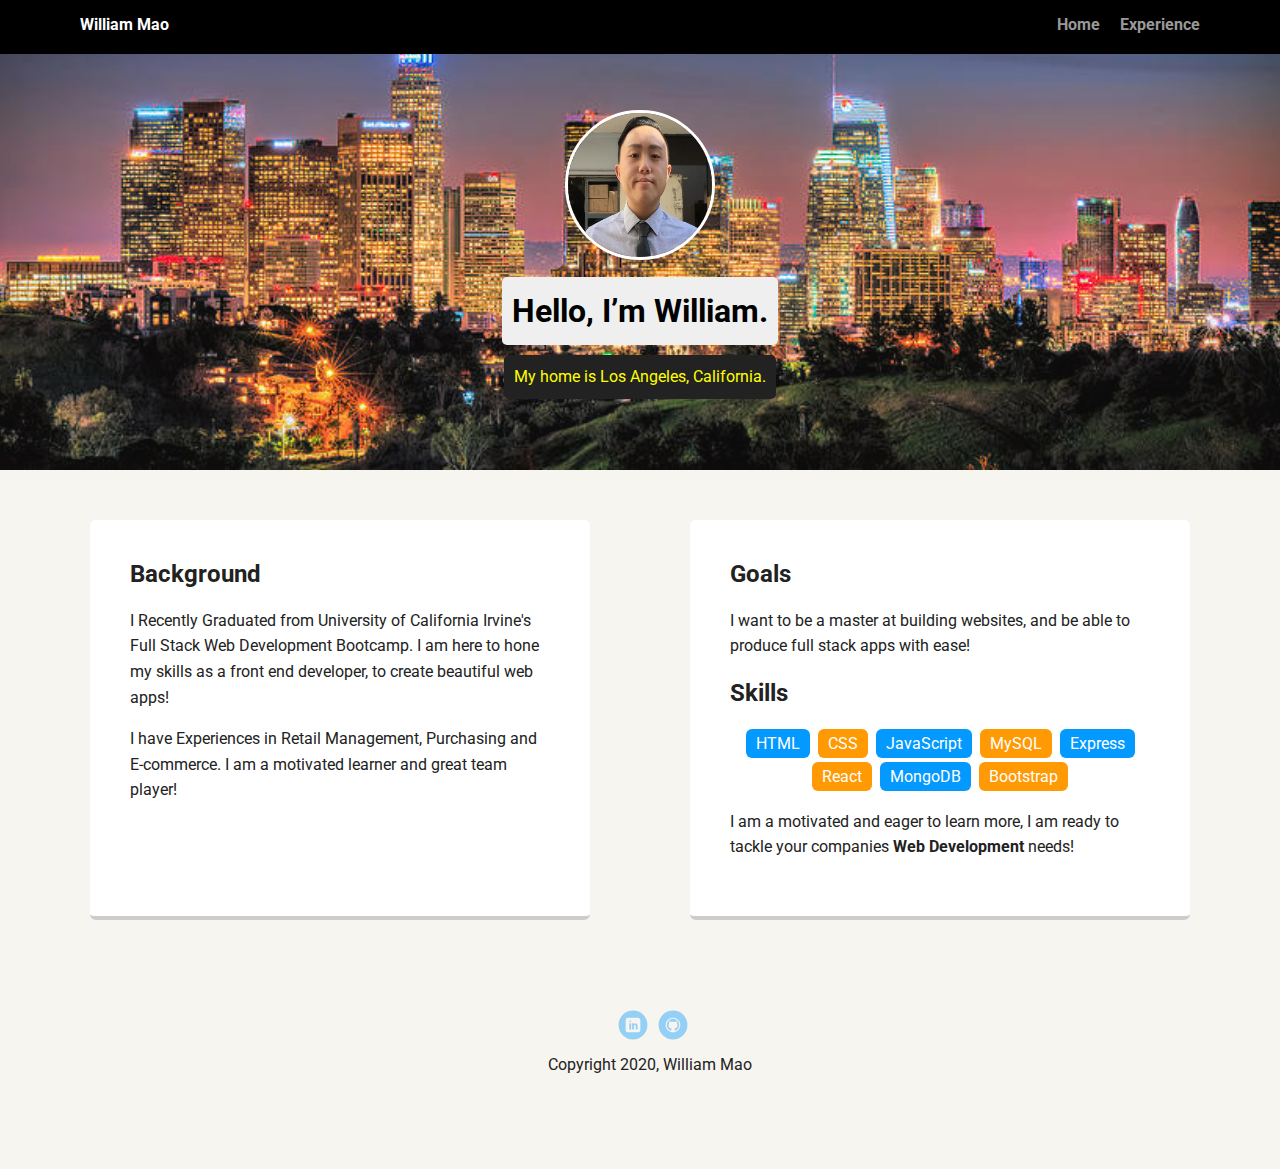
<file: project 1/index.html>
<!doctype html>
<html lang="en">
<head>
  <meta charset="utf-8">
  <title>William Mao's Profile</title>
  <meta name="viewport" content="width=device-width, initial-scale=1.0">
  <link rel="stylesheet" href="styles.css">
  <link href="https://fonts.googleapis.com/css?family=Muli%7CRoboto:400,300,500,700,900" rel="stylesheet"></head>
  <body>

    <div class="main-nav">
        <ul class="nav">
          <li class="name">William Mao</li>
          <li><a href="#">Home</a></li>
          <li><a href="experiences.html">Experience</a></li>
        </ul>
    </div>

    <header>
      <img src="images/me.JPG" alt="Picture of William Mao" class="profile-image">
      <h1 class="tag name">Hello, I’m William.</h1>
      <p class="tag location">My home is Los Angeles, California.</p>
    </header>

    <main class="flex">
      <div class="card">
        <h2>Background</h2>
        <p>I Recently Graduated from University of California Irvine's Full Stack Web Development Bootcamp. I am here to hone my skills as a front end developer, to create beautiful web apps! </p>
        <p>I have Experiences in Retail Management, Purchasing and E-commerce. I am a motivated learner and great team player! </p>
      </div> 

      <div class="card">
        <h2>Goals</h2>
        <p>I want to be a master at building websites, and be able to produce full stack apps with ease!</p>
        <h2>Skills</h2>
        <ul class="skills">
          <li>HTML</li>
          <li>CSS</li>
          <li>JavaScript</li>
          <li>MySQL</li>
          <li>Express</li>
          <li>React</li>
          <li>MongoDB</li>
          <li>Bootstrap</li>
        </ul>
        <p>I am a motivated and eager to learn more, I am ready to tackle your companies <strong> Web Development </strong> needs!</p>
      </div> 

    </main>
    <footer>
      <ul>
        <li><a href="https://www.linkedin.com/in/william-mao-518400193/" class="social linkedin">LinkedIn</a></li>
        <li><a href="https://github.com/WMAO87" class="social github">Github</a></li>
      </ul>
      <p class="copyright">Copyright 2020, William Mao</p>
    </footer>
  </body>
  </html>
</file>
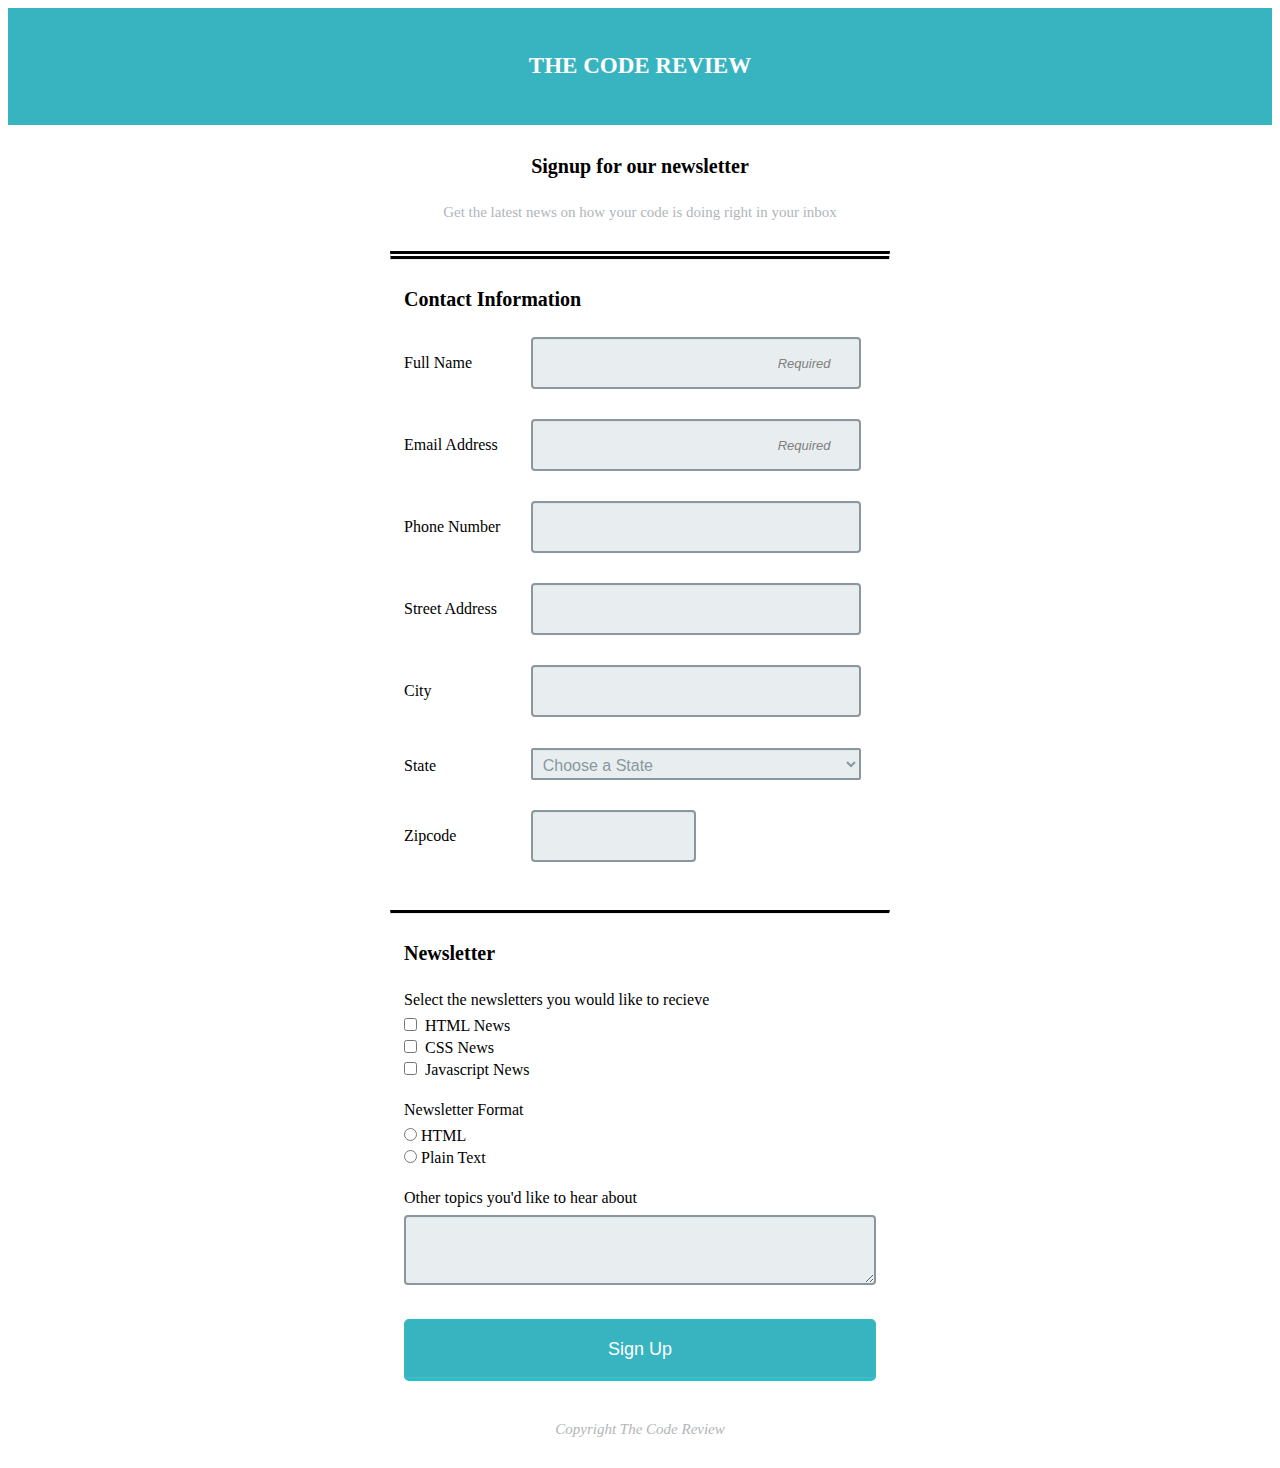
<file: project 3/index.html>
<!DOCTYPE html>

<html lang="en">
<head>
	<meta charset="utf-8">
	<meta content="width=device-width, initial-scale=1.0" name="viewport">

	<title>The Code Review</title>
	<link href="https://fonts.googleapis.com/css?family=Merriweather" rel="stylesheet">
	<link href="css/style.css" rel="stylesheet">

</head>

<body>
	
    <header>
		
        <h1>THE CODE REVIEW</h1>
	
    </header>


	<h2>Signup for our newsletter</h2>


	<p>Get the latest news on how your code is doing right in your inbox</p>


	<form action="index.html" method="post">
		
        
        <hr class="style2">


		<fieldset>
			
            <legend>Contact Information</legend> 
            
            <div class="form-contact">
            
            <label for="name">Full Name</label> 
            <input required type="text" id="name" name="user_name" placeholder="Required"> 
            
            <label for="email">Email Address</label> 
            <input required type="email" id="email" name="user_email" placeholder="Required"> 
            
            <label for="telephone">Phone Number</label> 
            <input required type="tel" id="telephone" name="user_telephone"> 
            
            <label for="address">Street Address</label> 
            <input required type="text" id="address" name="user_address"> 
            
            <label for="city">City</label> 
            <input required type="text" id="city" name="user_city"> 
            
            <label for="state">State</label> 
            <select id="state" name="user_state">
				
                <option disabled hidden="" selected value="choose_state">

                    Choose a State
				</option>

				<optgroup label="States">
					<option value="AL">
						Alabama
					</option>

					<option value="AK">
						Alaska
					</option>

					<option value="AZ">
						Arizona
					</option>

					<option value="AR">
						Arkansas
					</option>

					<option value="CA">
						California
					</option>

					<option value="CO">
						Colorado
					</option>

					<option value="CT">
						Connecticut
					</option>

					<option value="DE">
						Delaware
					</option>

					<option value="DC">
						District Of Columbia
					</option>

					<option value="FL">
						Florida
					</option>

					<option value="GA">
						Georgia
					</option>

					<option value="HI">
						Hawaii
					</option>

					<option value="ID">
						Idaho
					</option>

					<option value="IL">
						Illinois
					</option>

					<option value="IN">
						Indiana
					</option>

					<option value="IA">
						Iowa
					</option>

					<option value="KS">
						Kansas
					</option>

					<option value="KY">
						Kentucky
					</option>

					<option value="LA">
						Louisiana
					</option>

					<option value="ME">
						Maine
					</option>

					<option value="MD">
						Maryland
					</option>

					<option value="MA">
						Massachusetts
					</option>

					<option value="MI">
						Michigan
					</option>

					<option value="MN">
						Minnesota
					</option>

					<option value="MS">
						Mississippi
					</option>

					<option value="MO">
						Missouri
					</option>

					<option value="MT">
						Montana
					</option>

					<option value="NE">
						Nebraska
					</option>

					<option value="NV">
						Nevada
					</option>

					<option value="NH">
						New Hampshire
					</option>

					<option value="NJ">
						New Jersey
					</option>

					<option value="NM">
						New Mexico
					</option>

					<option value="NY">
						New York
					</option>

					<option value="NC">
						North Carolina
					</option>

					<option value="ND">
						North Dakota
					</option>

					<option value="OH">
						Ohio
					</option>

					<option value="OK">
						Oklahoma
					</option>

					<option value="OR">
						Oregon
					</option>

					<option value="PA">
						Pennsylvania
					</option>

					<option value="RI">
						Rhode Island
					</option>

					<option value="SC">
						South Carolina
					</option>

					<option value="SD">
						South Dakota
					</option>

					<option value="TN">
						Tennessee
					</option>

					<option value="TX">
						Texas
					</option>

					<option value="UT">
						Utah
					</option>

					<option value="VT">
						Vermont
					</option>

					<option value="VA">
						Virginia
					</option>

					<option value="WA">
						Washington
					</option>

					<option value="WV">
						West Virginia
					</option>

					<option value="WI">
						Wisconsin
					</option>

					<option value="WY">
						Wyoming
					</option>
				</optgroup>

				<optgroup label="US Outlying Territories">
					<option value="AS">
						American Samoa
					</option>

					<option value="GU">
						Guam
					</option>

					<option value="MP">
						Northern Mariana Islands
					</option>

					<option value="PR">
						Puerto Rico
					</option>

					<option value="UM">
						United States Minor Outlying Islands
					</option>

					<option value="VI">
						Virgin Islands
					</option>
				</optgroup>

				<optgroup label="Armed Forces">
					<option value="AA">
						Armed Forces Americas
					</option>

					<option value="AP">
						Armed Forces Pacific
					</option>

					<option value="AE">
						Armed Forces Others
					</option>
				</optgroup>
			</select> 
            
            <label for="zipcode">Zipcode</label> 
            <input required  type="text" id="zipcode" name="user_zipcode">
		
            </div>
                
        </fieldset>

		<hr class="style1">


		<fieldset>
            
            <legend>Newsletter</legend> 
            
            <div class="newsletter">
            
            <label>Select the newsletters you would like to recieve</label> 
            
            <input id="htmlnews" name="user_newsletter" type="checkbox" value="html_news"> <label class="light" for="htmlnews">HTML News</label><br>
            
			<input id="cssnews" name="user_newsletter" type="checkbox" value="css_news"> <label class="light" for="cssnews">CSS News</label><br>
			
            <input id="javascriptnews" name="user_newsletter" type="checkbox" value="javascript_news"> <label class="light" for="javascriptnews">Javascript News</label><br>
			
            <br>
			
            <label>Newsletter Format</label> 
            
            <input id="html" name="user_format" type="radio" value="html"><label class="light" for="html">HTML</label><br>
            
			<input id="plaintext" name="user_format" type="radio" value="plaintext"><label class="light" for="plaintext">Plain Text</label><br>
			
            <br>
			<label for="topics">Other topics you'd like to hear about</label> 

			<textarea id="topics" name="usertopics"></textarea> <button type="submit">Sign Up</button>
                
                </div>
		</fieldset>
	</form>


	<div class="copyright">
		<span>Copyright The Code Review</span>
	</div>
</body>
</html>
</file>
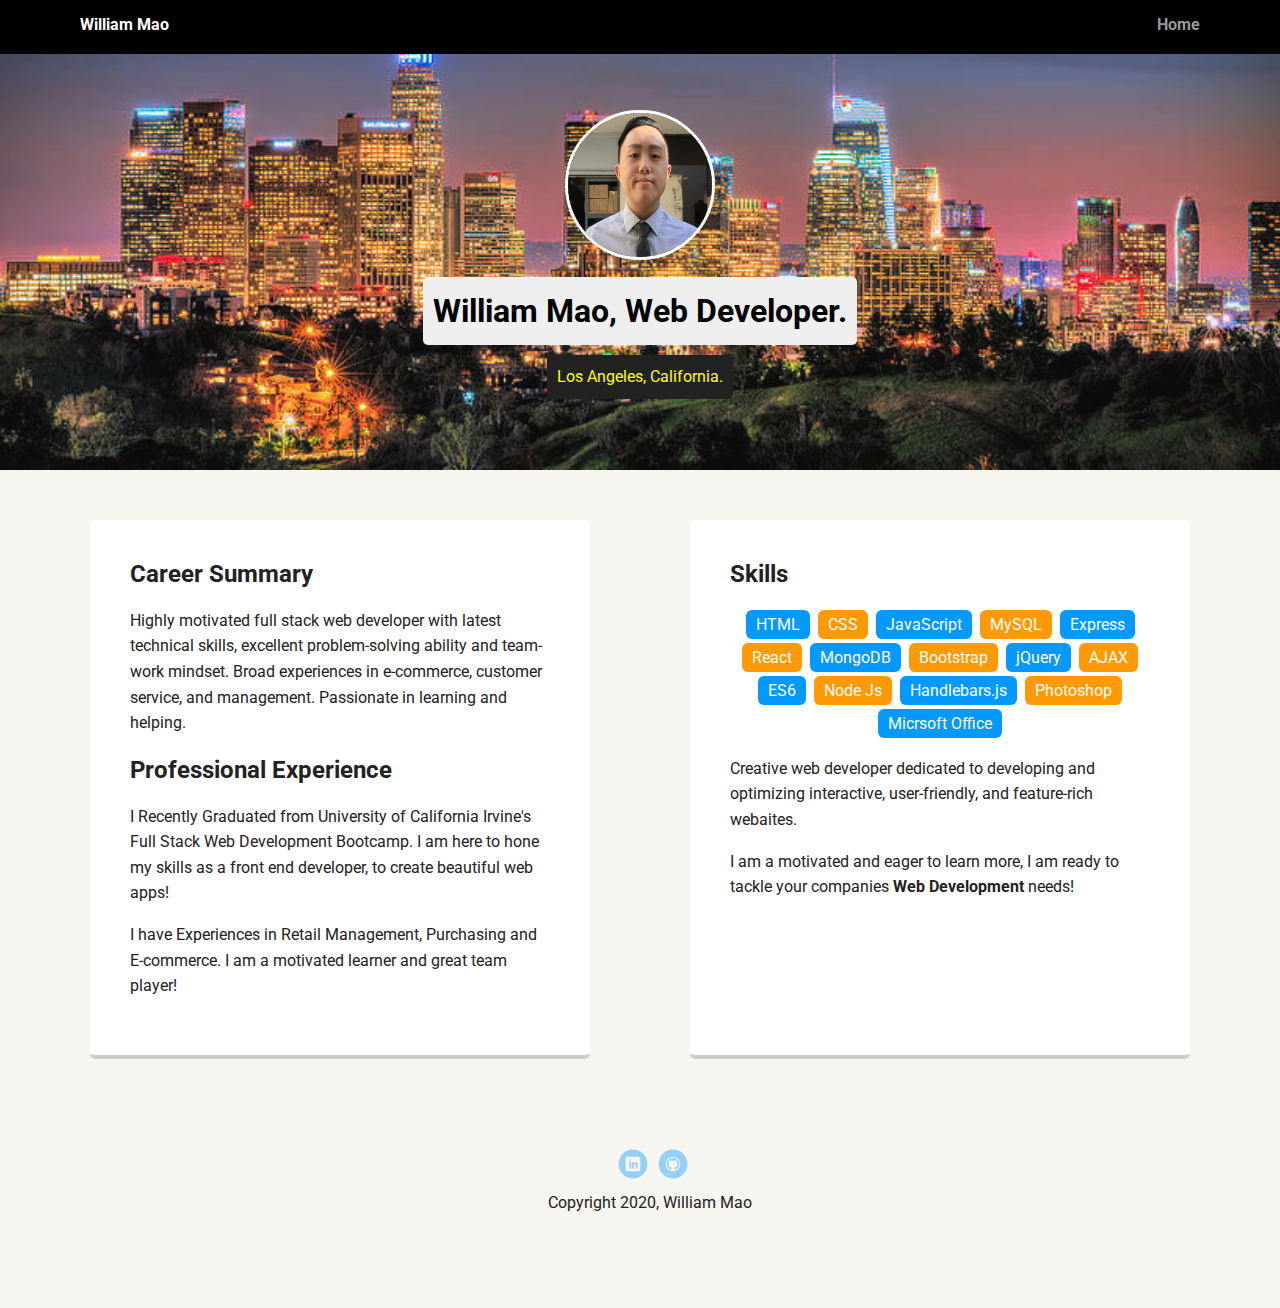
<file: experiences.html>
<!doctype html>
<html lang="en">
<head>
  <meta charset="utf-8">
  <title>William Mao's Profile</title>
  <meta name="viewport" content="width=device-width, initial-scale=1.0">
  <link rel="stylesheet" href="styles.css">
  <link href="https://fonts.googleapis.com/css?family=Muli%7CRoboto:400,300,500,700,900" rel="stylesheet"></head>
  <body>

    <div class="main-nav">
        <ul class="nav">
          <li class="name">William Mao</li>
          <li><a href="index.html">Home</a></li>
        </ul>
    </div>

    <header>
      <img src="images/me.JPG" alt="Picture of William Mao" class="profile-image">
      <h1 class="tag name">William Mao, Web Developer.</h1>
      <p class="tag location">Los Angeles, California.</p>
    </header>

    <main class="flex">
      <div class="card">
        <h2>Career Summary</h2>
        <p>Highly motivated full stack web developer with latest technical skills, excellent problem-solving ability and team-work mindset. Broad experiences in e-commerce, customer service, and management. Passionate in learning and helping. </p>
        <h2>Professional Experience</h2>
        <p>I Recently Graduated from University of California Irvine's Full Stack Web Development Bootcamp. I am here to hone my skills as a front end developer, to create beautiful web apps! </p>
        <p>I have Experiences in Retail Management, Purchasing and E-commerce. I am a motivated learner and great team player! </p>
      </div> 

      <div class="card">

      <h2>Skills</h2>
        <ul class="skills">
          <li>HTML</li>
          <li>CSS</li>
          <li>JavaScript</li>
          <li>MySQL</li>
          <li>Express</li>
          <li>React</li>
          <li>MongoDB</li>
          <li>Bootstrap</li>
          <li>jQuery</li>
          <li>AJAX</li>
          <li>ES6</li>
          <li>Node Js</li>
          <li>Handlebars.js</li>
          <li>Photoshop</li>
          <li>Micrsoft Office</li>
        </ul>
        <p>Creative web developer dedicated to developing and optimizing interactive, user-friendly, and feature-rich webaites.</p>
        <p>I am a motivated and eager to learn more, I am ready to tackle your companies <strong> Web Development </strong> needs!</p>
      </div> 

    </main>
    <footer>
      <ul>
        <li><a href="https://www.linkedin.com/in/william-mao-518400193/" class="social linkedin">LinkedIn</a></li>
        <li><a href="https://github.com/WMAO87" class="social github">Github</a></li>
      </ul>
      <p class="copyright">Copyright 2020, William Mao</p>
    </footer>
  </body>
  </html>
</file>
<file: project 1/styles.css>
/* Global Layout Set-up */
* { 
  box-sizing: border-box;
}
  
body {
  margin: 0;
  padding: 0;
  text-align: center;
  font-family: 'Roboto', sans-serif;
  color: #222;
  background: #f7f5f0;
}
/* Link Styles */

a {
  text-decoration: none;
  color: #999;
}
a:hover {
  color: #6633ff;
}

/* Section Styles */

.main-nav {
  width: 100%;
  background: black;
  min-height: 30px;
  padding: 10px;
  position: fixed;
  text-align: center;
}
.nav {
  display: flex;
  justify-content: space-around;
  font-weight: 700;
  list-style-type: none;
  margin: 0 auto;
  padding: 0;
}

.nav .name {
    display: block;
    margin-right: auto;
    color: white;
}
.nav li {
  padding: 5px 10px 10px 10px;
}
.nav a {
  transition: all .5s;
}
.nav a:hover {
  color: white
}

header {
  text-align: center;
  background: url('images/bg.jpg') no-repeat top center ;
  background-size: cover;
  overflow: hidden;
  padding-top: 60px;
}
header {
  line-height: 1.5;
}
header .profile-image {
  margin-top: 50px;
  width: 150px;
  height: 150px;
  border-radius: 50%;
  border: 3px solid white;
  transition: all .5s;
}
header .profile-image:hover {
  transform: scale(1.2) rotate(5deg);
}
.tag {
  background-color: #efefef;
  color: black;
  padding: 10px;
  border-radius: 5px;
  display: table;
  margin: 10px auto;
} 
.location {
  background-color: #222;
  color: yellow;
}
.card {
  margin: 30px;
  padding: 20px 40px 40px;
  max-width: 500px;
  text-align: left;
  background: #fff;
  border-bottom: 4px solid #ccc;
  border-radius: 6px;
  transition: all .5s;
}
.card:hover {
  border-color: #ff99ff;
}

ul.skills {
  padding: 0;
  text-align: center;
}

.skills li {
  border-radius: 6px;
  display: inline-block;
  background: #ff9904;
  color: white;
  padding: 5px 10px;
  margin: 2px;
}

.skills li:nth-child(odd) {
  background: #0399ff;
}

footer {
  width: 100%;
  min-height: 30px;
  padding: 20px 0 40px 20px;
}

footer .copyright {
  top: -8px;
  font-size: .75em;
}

footer ul {
  list-style-type: none;
  margin: 0;
  padding: 0;
}

footer ul li {
  display: inline-block;
}

a.social {
  display: inline-block;
  text-indent: -9999px;
  margin-left: 5px;
  width: 30px;
  height: 30px;
  background-size: 30px 30px;
  opacity: .4;
  transition: all .5s;
}
a.twitter {
  background-image: url(images/twitter.svg);
}
a.linkedin {
  background-image: url(images/linkedin.svg);
}
a.github {
  background-image: url(images/github.svg);
}
a.social:hover {
  opacity: 1;
}
.clearfix {
  clear: both;
}

/* Styles for larger screens */
@media screen and (min-width: 720px) {
  
  .flex {
      display: -ms-flexbox;      /* TWEENER - IE 10 */
      display: flex; 
      max-width: 1200px;
      -ms-flex-pack: distribute;
      justify-content: space-around;
      margin: 0 auto;
  }

  header {
    min-height: 470px;
  }

  .nav {
    max-width: 1200px;
    padding: 0 30px;
  }


  main {
    padding-top: 20px;
  }

  main p {
    line-height: 1.6em;
  }

  footer {
    font-size: 1.3em;
    max-width: 1200px;
    margin: 40px auto;
  }

}
</file>
<file: project 3/css/style.css>
/*BOX-SIZING*/


*, *:before, *:after {
    -moz-box-sizing: border-box;
    -webkit-box-sizing: border-box;
    box-sizing: border-box;
  }
  
  /*FORM*/
  
  
  
  form{
    max-width: 300px;
    margin: 0 auto;
      
  }
  
  
  /*FIELDS*/
  
  input[type="text"],
  input[type="email"],
  input[type="tel"],
  input[type="streetaddress"],
  input[type="city"],
  input[type="state"],
  input[type="zipcode"],
  textarea,
  select {
      background: rgba(255, 255, 255, 0.1);
      border: 2px solid #8a97a0;
      border-radius: 4px;
      font-size: 16px;
      height: auto;
      margin: 0;
      outline: 0;
      padding: 15px;
      width: 100%;
      background-color: #e8eeef;
      color: #8a97a0;
      box-shadow: 0 1px 0 rgba(0, 0, 0, 0.03) inset;
      margin-bottom: 30px;
  }
  
  input[type="radio"],
  input[type="checkbox"] {
      margin: 0 4px 8px 0;
  }
  
  select {
      padding: 6px;
      height: 32px;
      border-radius: 2px;
  }
  
  #zipcode {
      width: 50%;
  
  }
  
  fieldset {
          border: 0 none;
      }
  
  input:focus, textarea:focus {
      background-color: #B0EBF2;
      border: 2px solid #8a97a0;
  }
  
  
  /*PLACEHOLDER*/
  
  ::-webkit-input-placeholder {
      color: gray;
      text-indent: 170px;
      font-size:13px;
      font-style: italic;
     
      
      
  }
  
  :-moz-placeholder { /* Firefox 18- */
     color: gray;
     text-indent: 170px;
     font-size:13px;
     font-style: italic;
     
  }
  
  ::-moz-placeholder {  /* Firefox 19+ */
     color: gray;
     text-indent: 170px;
     font-size:13px;
     font-style: italic;
     
  }
  
  :-ms-input-placeholder {  
     color: gray;
     text-indent: 170px;
     font-size:13px;
     font-style: italic;
     
  }
  
  
  /*HEADER*/
  
  header {
      background: #38B4C1;
      padding-top: 30px;
      padding-bottom: 30px;
      margin-bottom: 30px;
  }
  
  
  /* HEADER TEXT*/
  
  h1 {
      text-align: center;
      color: white;
      font-size: 23px;
  }
  
  
  /*FORM TEXT*/
  
  h2 {
      text-align: center;
      font-size: 20px;
  }
  
  p {
    text-align: center;
    font-size: 15px;
    color: #b1b5b9;
    margin: 10px;
    padding: 10px 0 20px
  }
  
  legend {
      font-size: 20px;
      font-weight: 600;
      padding: 20px 0 20px;
      
  }
  
  
  /*LABELS*/
  
  label {
      display: block;
      margin-bottom: 8px;
  }
  
  label.light {
      font-weight: 300;
      display: inline;
  }
  
  
  /*BUTTON*/
  
  button {
      padding: 19px 39px 18px 39px;
      color: #FFF;
      background-color: #38B4C1;
      font-size: 18px;
      text-align: center;
      font-style: normal;
      border-radius: 5px;
      width: 100%;
      border: 1px solid #28C0C6;
      border-width: 1px 1px 3px;
      box-shadow: 0 -1px 0 rgba(255, 255, 255, 0.1) inset;
      margin-bottom: 10px;
  }
  
  /*HORIZONTAL RULES*/
  
  hr.style1{
      border-top: 3px solid #000;
  }
  
  hr.style2 {
      border-top: 8px double #000;
      
  }
  
  /*COPYRIGHT*/
  
  .copyright {
   text-align: center;
   font-size: 15px;
   font-style: italic;
   color: #b1b5b9;
   padding: 20px;
  
  }
  
  /*MEDIAQUERIES*/
  
  @media (min-width: 768px) {
      
      form {
           min-width: 500px;
          
      }
      
      input[type="text"],
      input[type="email"],
      input[type="tel"],
      select#state {
          width: 70%;
          display: inline-block;
      }
      
      
      ::-webkit-input-placeholder {
           color: gray;
           text-indent: 230px;
           font-size:13px;
           font-style: italic;
  
  
      }
      
      #zipcode {
       width: 35%;
           
  
      }
      
   .form-contact label {
      display: inline-block;
      text-align: left;
      width: 26%;
      margin: 10px 0 5px;
  
  
  
  
      }
      
  }
</file>
<file: styles.css>
/* Global Layout Set-up */
* { 
  box-sizing: border-box;
}
  
body {
  margin: 0;
  padding: 0;
  text-align: center;
  font-family: 'Roboto', sans-serif;
  color: #222;
  background: #f7f5f0;
}
/* Link Styles */

a {
  text-decoration: none;
  color: #999;
}
a:hover {
  color: #6633ff;
}

/* Section Styles */

.main-nav {
  width: 100%;
  background: black;
  min-height: 30px;
  padding: 10px;
  position: fixed;
  text-align: center;
}
.nav {
  display: flex;
  justify-content: space-around;
  font-weight: 700;
  list-style-type: none;
  margin: 0 auto;
  padding: 0;
}

.nav .name {
    display: block;
    margin-right: auto;
    color: white;
}
.nav li {
  padding: 5px 10px 10px 10px;
}
.nav a {
  transition: all .5s;
}
.nav a:hover {
  color: white
}

header {
  text-align: center;
  background: url('images/bg.jpg') no-repeat top center ;
  background-size: cover;
  overflow: hidden;
  padding-top: 60px;
}
header {
  line-height: 1.5;
}
header .profile-image {
  margin-top: 50px;
  width: 150px;
  height: 150px;
  border-radius: 50%;
  border: 3px solid white;
  transition: all .5s;
}
header .profile-image:hover {
  transform: scale(1.2) rotate(5deg);
}
.tag {
  background-color: #efefef;
  color: black;
  padding: 10px;
  border-radius: 5px;
  display: table;
  margin: 10px auto;
} 
.location {
  background-color: #222;
  color: yellow;
}
.card {
  margin: 30px;
  padding: 20px 40px 40px;
  max-width: 500px;
  text-align: left;
  background: #fff;
  border-bottom: 4px solid #ccc;
  border-radius: 6px;
  transition: all .5s;
}
.card:hover {
  border-color: #ff99ff;
}

ul.skills {
  padding: 0;
  text-align: center;
}

.skills li {
  border-radius: 6px;
  display: inline-block;
  background: #ff9904;
  color: white;
  padding: 5px 10px;
  margin: 2px;
}

.skills li:nth-child(odd) {
  background: #0399ff;
}

footer {
  width: 100%;
  min-height: 30px;
  padding: 20px 0 40px 20px;
}

footer .copyright {
  top: -8px;
  font-size: .75em;
}

footer ul {
  list-style-type: none;
  margin: 0;
  padding: 0;
}

footer ul li {
  display: inline-block;
}

a.social {
  display: inline-block;
  text-indent: -9999px;
  margin-left: 5px;
  width: 30px;
  height: 30px;
  background-size: 30px 30px;
  opacity: .4;
  transition: all .5s;
}
a.twitter {
  background-image: url(images/twitter.svg);
}
a.linkedin {
  background-image: url(images/linkedin.svg);
}
a.github {
  background-image: url(images/github.svg);
}
a.social:hover {
  opacity: 1;
}
.clearfix {
  clear: both;
}

/* Styles for larger screens */
@media screen and (min-width: 720px) {
  
  .flex {
      display: -ms-flexbox;      /* TWEENER - IE 10 */
      display: flex; 
      max-width: 1200px;
      -ms-flex-pack: distribute;
      justify-content: space-around;
      margin: 0 auto;
  }

  header {
    min-height: 470px;
  }

  .nav {
    max-width: 1200px;
    padding: 0 30px;
  }


  main {
    padding-top: 20px;
  }

  main p {
    line-height: 1.6em;
  }

  footer {
    font-size: 1.3em;
    max-width: 1200px;
    margin: 40px auto;
  }

}
</file>
